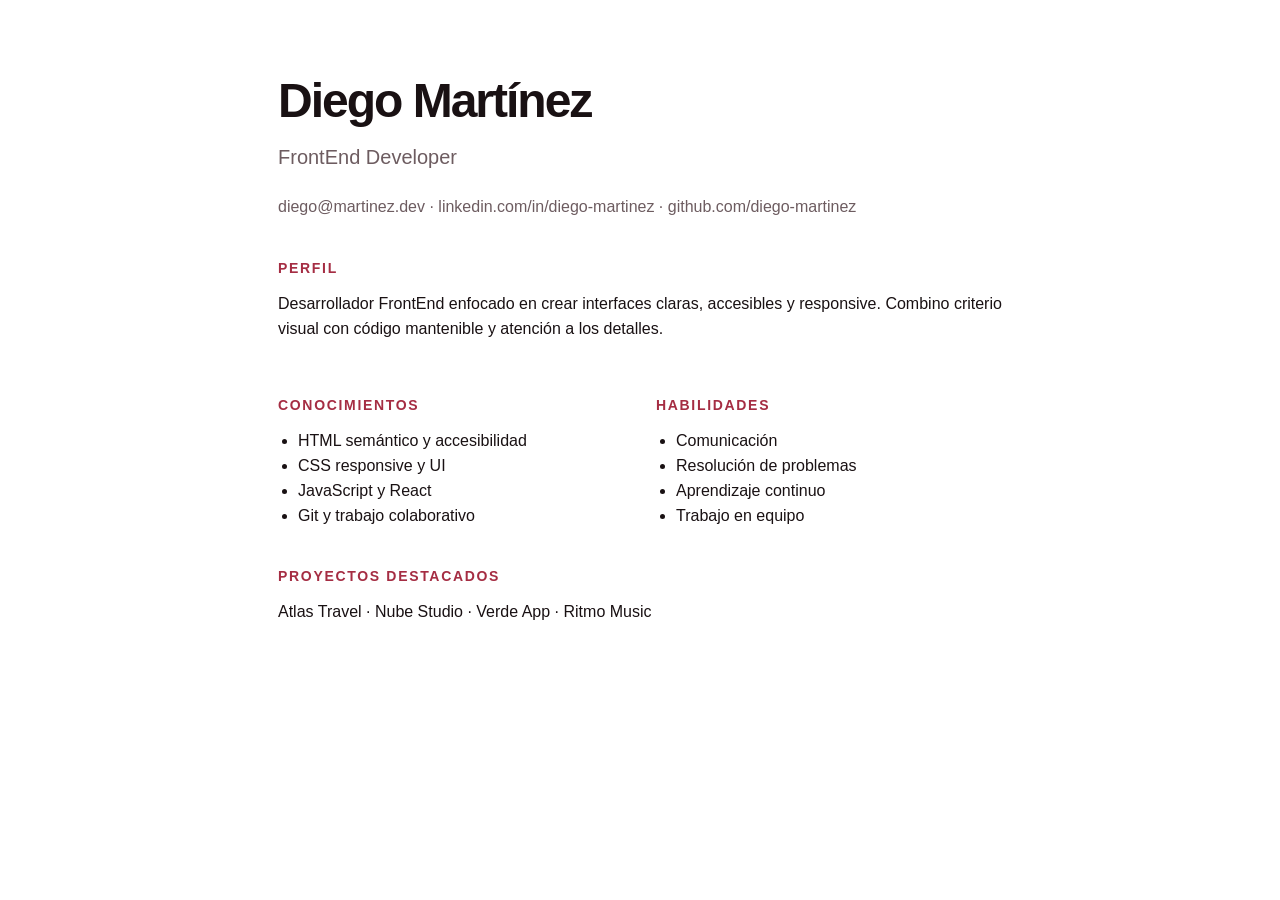
<file: cv-diego-martinez.html>
<!DOCTYPE html>
<html lang="es">
<head>
  <meta charset="UTF-8">
  <meta name="viewport" content="width=device-width, initial-scale=1.0">
  <title>CV | Diego Martínez</title>
  <style>
    :root { --ink: #191113; --red: #a52d43; --muted: #6d5c60; }
    * { box-sizing: border-box; }
    body { max-width: 820px; margin: 0 auto; padding: 64px 48px; color: var(--ink); font: 16px/1.55 Arial, sans-serif; }
    h1, h2, p { margin-top: 0; }
    h1 { margin-bottom: 4px; font-size: 48px; letter-spacing: -2px; }
    h2 { margin: 38px 0 12px; color: var(--red); font-size: 14px; letter-spacing: .12em; text-transform: uppercase; }
    .role { color: var(--muted); font-size: 20px; }
    .contact { margin: 22px 0 36px; color: var(--muted); }
    .grid { display: grid; grid-template-columns: 1fr 1fr; gap: 32px; }
    ul { margin: 0; padding-left: 20px; }
    @media print { body { padding: 0; } }
    @media (max-width: 620px) { body { padding: 32px 24px; } .grid { grid-template-columns: 1fr; } h1 { font-size: 38px; } }
  </style>
</head>
<body>
  <header>
    <h1>Diego Martínez</h1>
    <p class="role">FrontEnd Developer</p>
    <p class="contact">diego@martinez.dev · linkedin.com/in/diego-martinez · github.com/diego-martinez</p>
  </header>
  <main>
    <h2>Perfil</h2>
    <p>Desarrollador FrontEnd enfocado en crear interfaces claras, accesibles y responsive. Combino criterio visual con código mantenible y atención a los detalles.</p>
    <div class="grid">
      <section>
        <h2>Conocimientos</h2>
        <ul><li>HTML semántico y accesibilidad</li><li>CSS responsive y UI</li><li>JavaScript y React</li><li>Git y trabajo colaborativo</li></ul>
      </section>
      <section>
        <h2>Habilidades</h2>
        <ul><li>Comunicación</li><li>Resolución de problemas</li><li>Aprendizaje continuo</li><li>Trabajo en equipo</li></ul>
      </section>
    </div>
    <h2>Proyectos destacados</h2>
    <p>Atlas Travel · Nube Studio · Verde App · Ritmo Music</p>
  </main>
</body>
</html>
</file>
